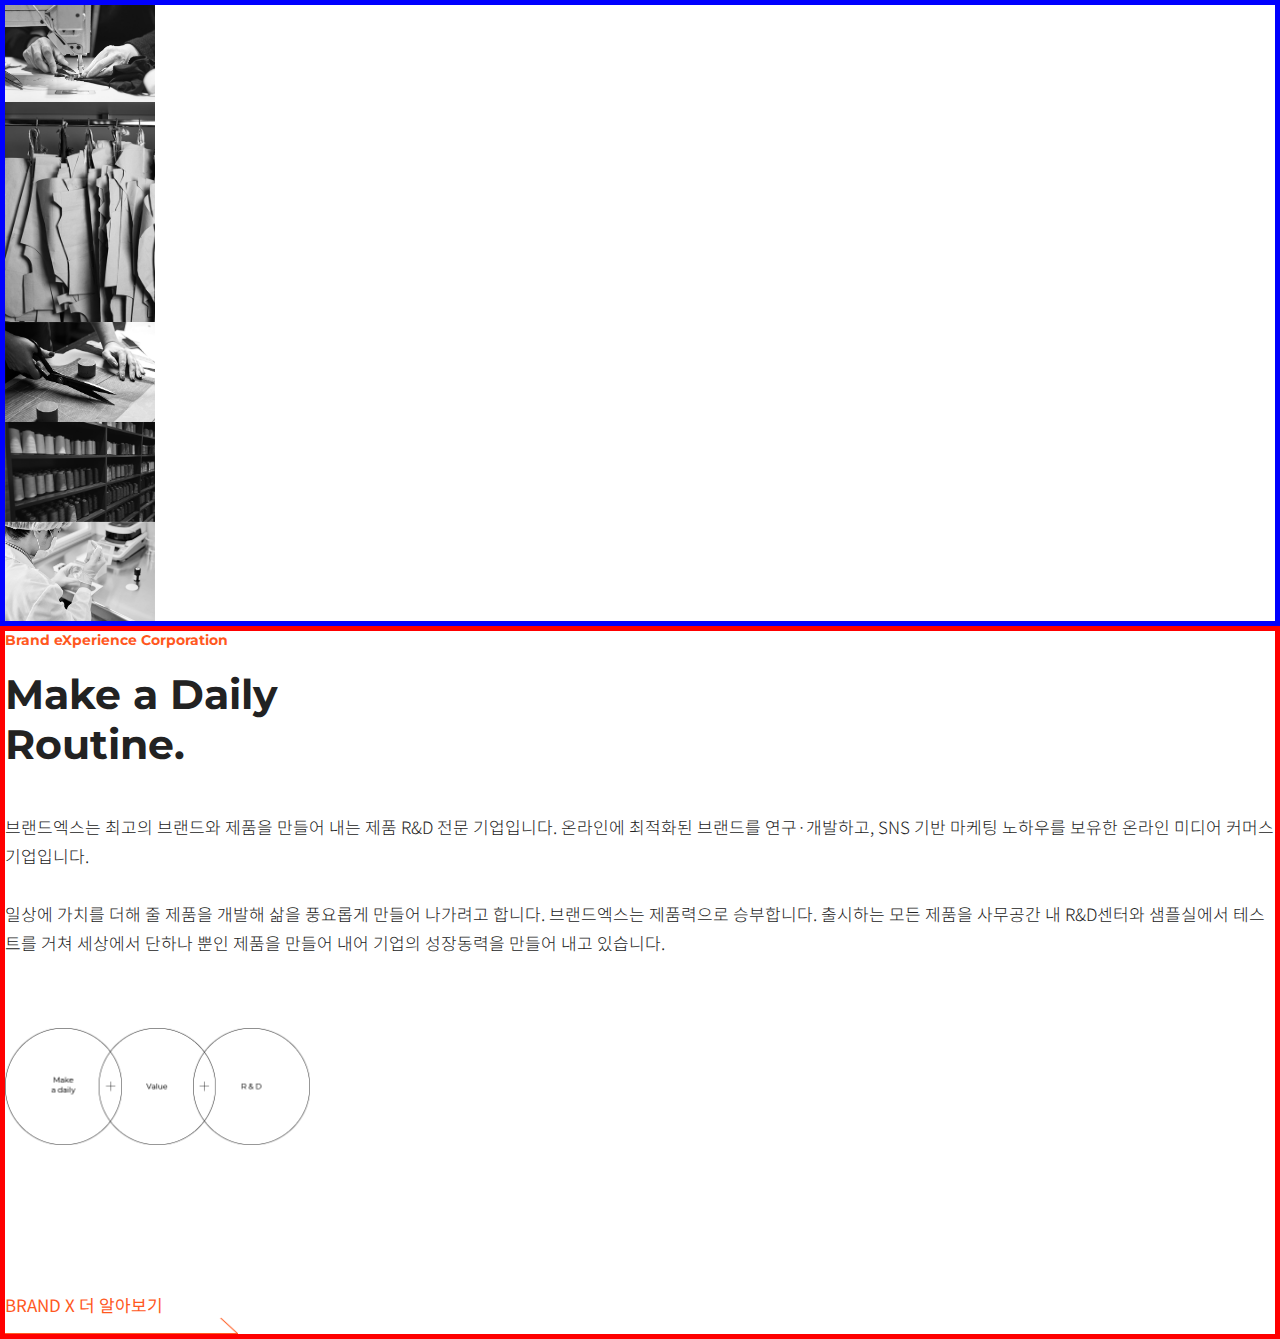
<file: project/BRAND X/BRAND X2.html>
<!DOCTYPE html>
<html lang="en">
<head>
    <meta charset="UTF-8">
    <meta name="viewport" content="width=device-width, initial-scale=1.0">
    <title>BRAND X</title>
    <link rel="stylesheet" href="style2.css">
    <link rel="stylesheet" href="respon2.css">
</head>
<body>
    <main>
        <section class="intro">
            <div class="image-container">
                <img src="images/intro/img_main01.jpg" class="img01">
                <img src="images/intro/img_main02.jpg" class="img02">
                <img src="images/intro/img_main03.jpg" class="img03">
                <img src="images/intro/img_main04.jpg" class="img04">
                <img src="images/intro/img_main05.jpg" class="img05">
            </div>
            <div class="sticky">
                <h4>Brand eXperience Corporation</h4>
                <h2>Make a Daily<br>Routine.</h2>
                <p>브랜드엑스는 최고의 브랜드와 제품을 만들어 내는 제품 R&D 전문
                    기업입니다. 온라인에 최적화된 브랜드를 연구·개발하고, SNS 기반
                    마케팅 노하우를 보유한 온라인 미디어 커머스 기업입니다.<br><br>
                    일상에 가치를 더해 줄 제품을 개발해 삶을 풍요롭게 만들어 나가려고
                    합니다. 브랜드엑스는 제품력으로 승부합니다. 출시하는 모든 제품을
                    사무공간 내 R&D센터와 샘플실에서 테스트를 거쳐 세상에서 단하나
                    뿐인 제품을 만들어 내어 기업의 성장동력을 만들어 내고 있습니다.
                </p>
                <div class="circle">
                    <div class="c1"></div>
                    <div class="c2"></div>
                    <div class="c3"></div>
                </div>
                <a href="#" class="explore">BRAND X 더 알아보기</a>
            </div>
        </section>
    </main>
    
    <script src="https://unpkg.com/swiper@8/swiper-bundle.min.js"></script>
    <script src="main.js"></script>
</body>
</html>
</file>
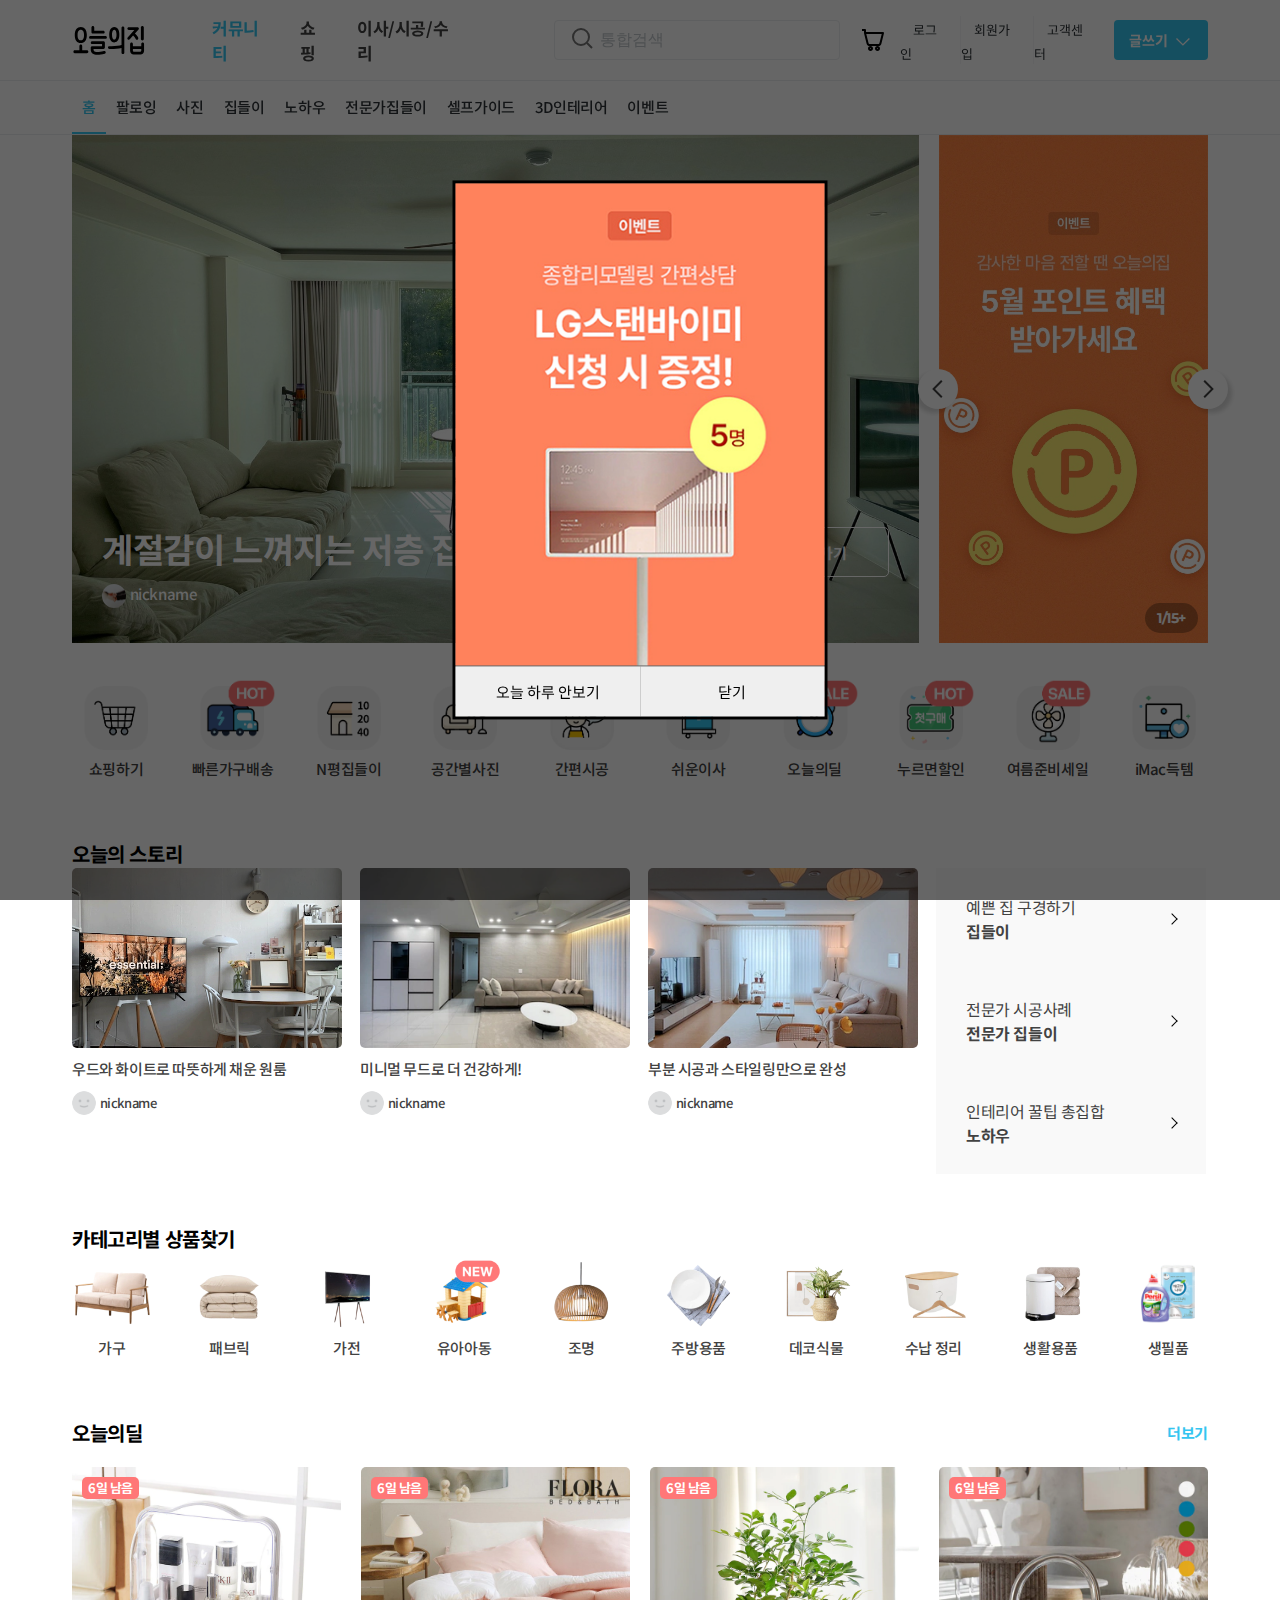
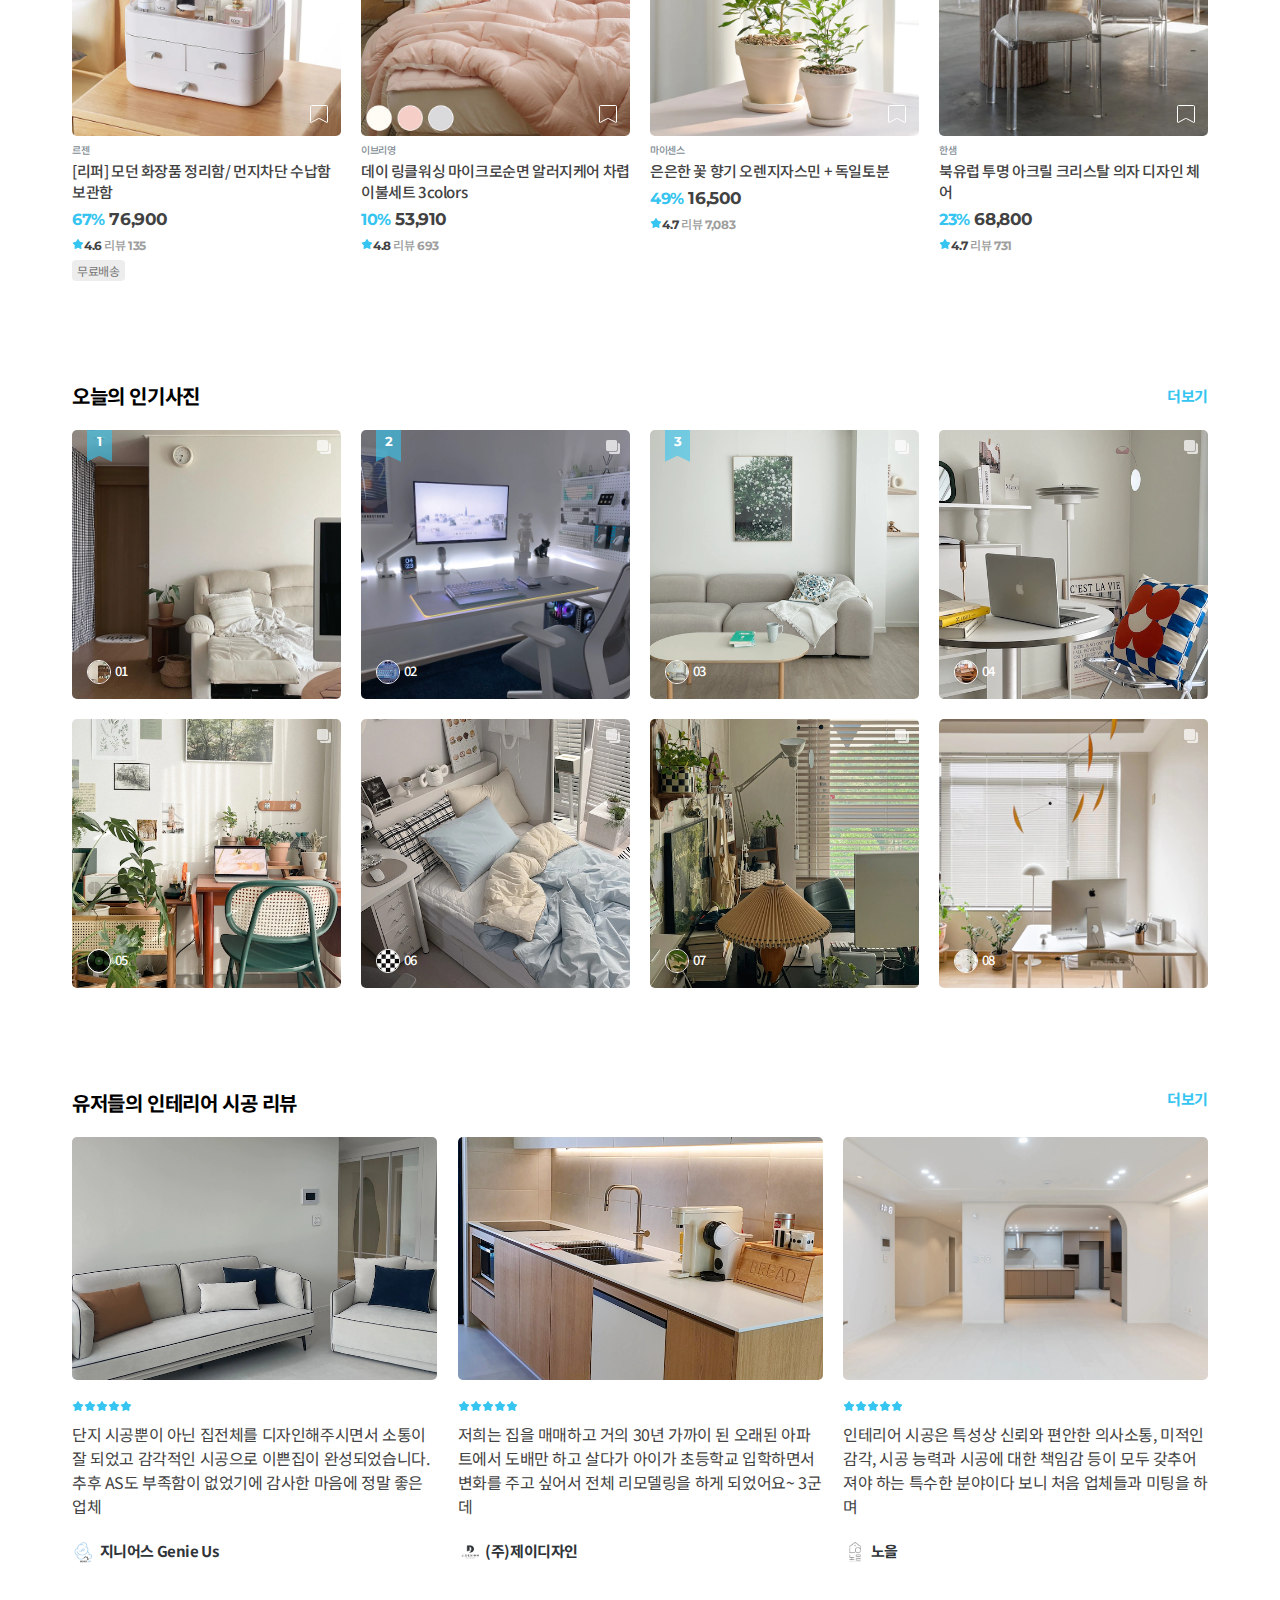
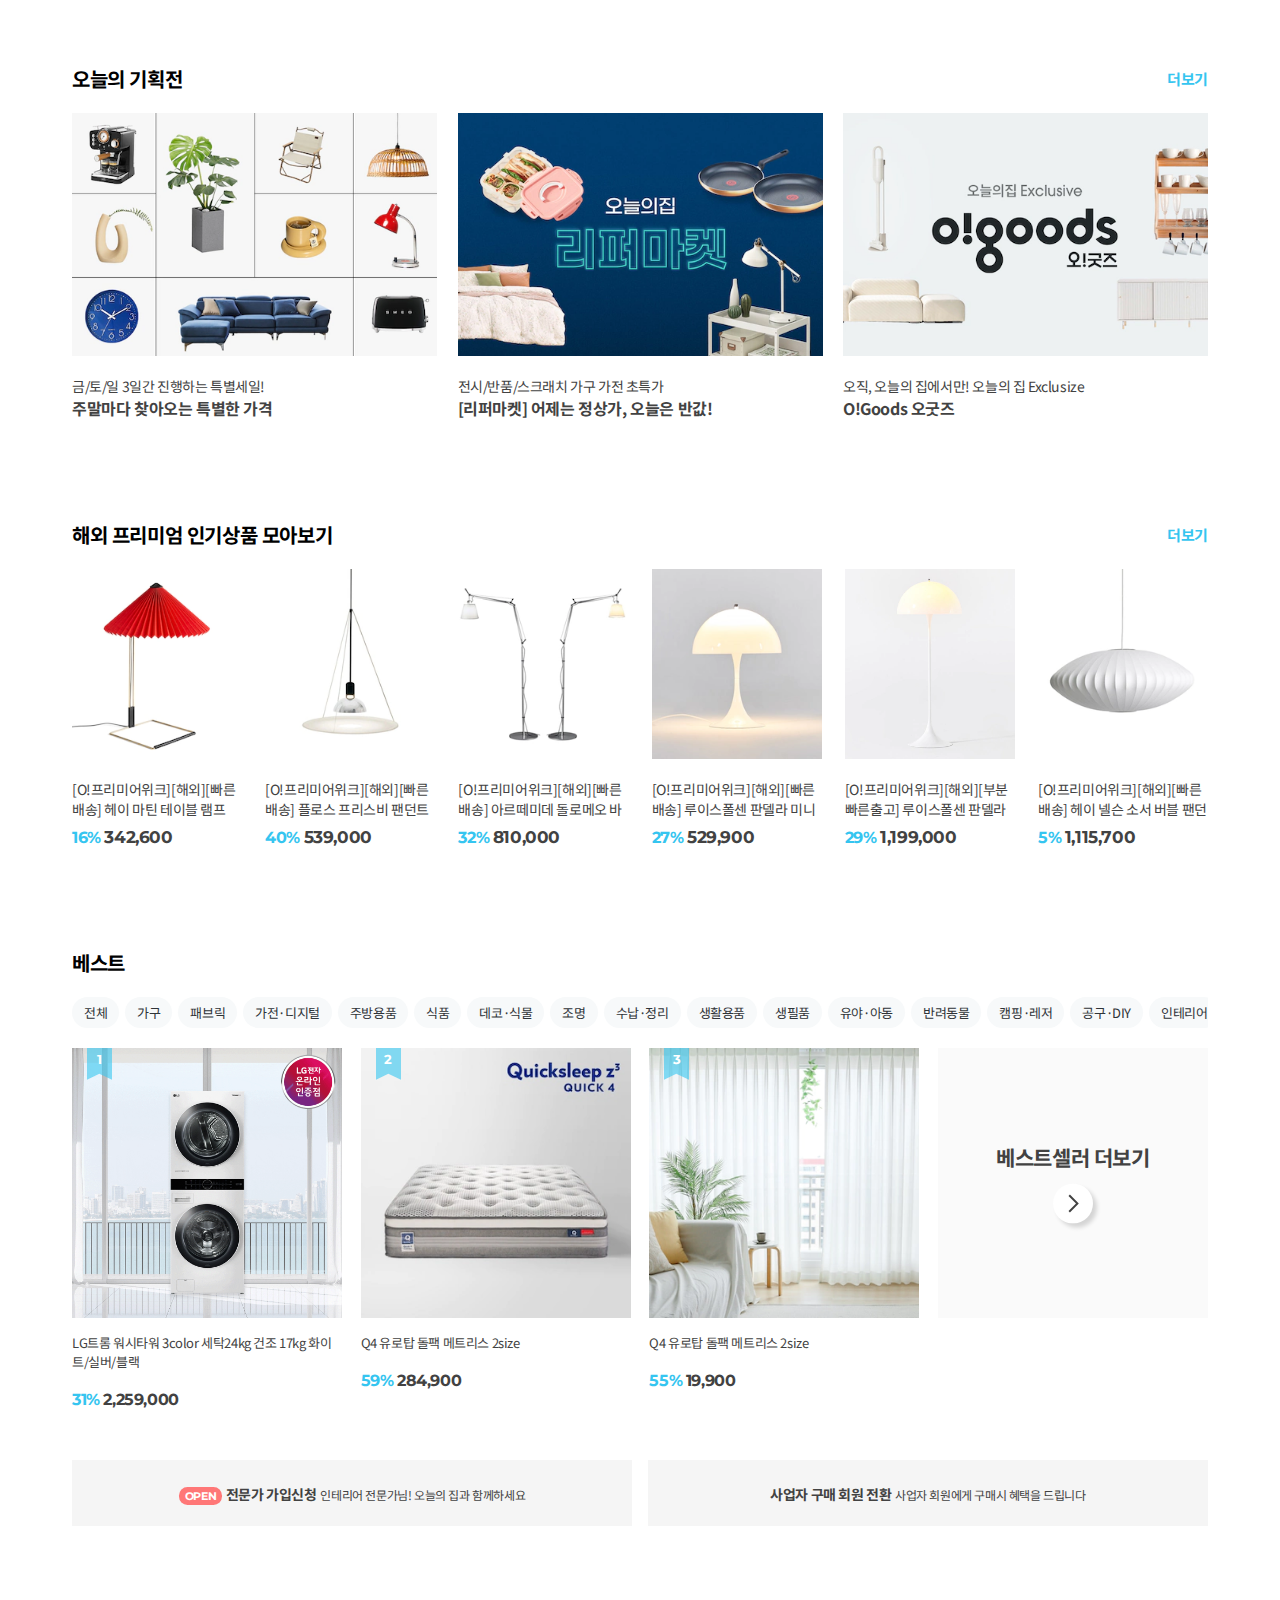
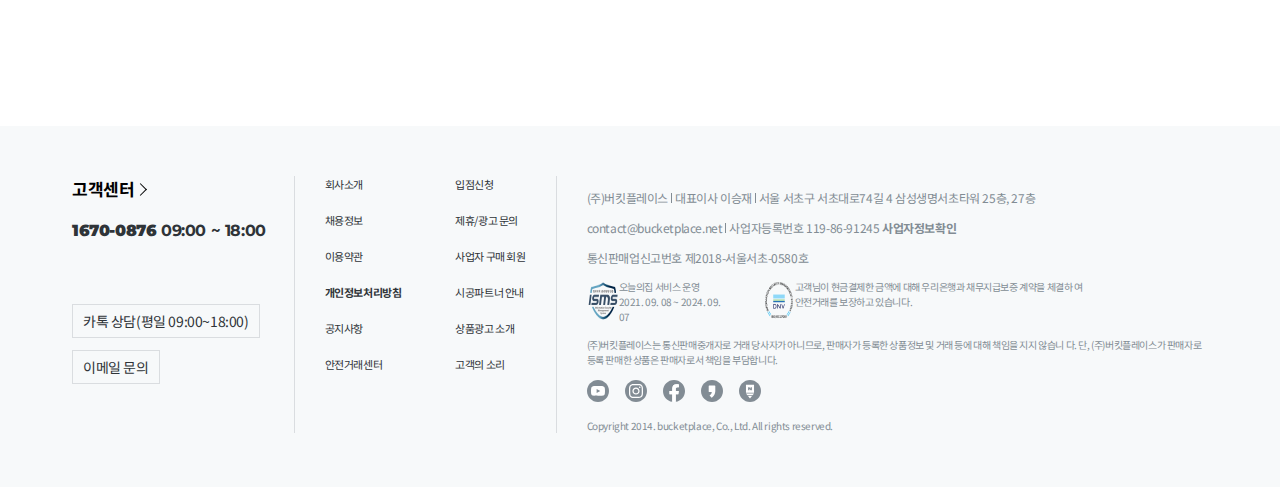
<file: project/todayhouse/오늘의집.html>
<!DOCTYPE html>
<html lang="en">
<head>
    <meta charset="UTF-8">
    <meta http-equiv="X-UA-Compatible" content="IE=edge">
    <meta name="viewport" content="width=device-width, initial-scale=1.0">
    <meta property="og:title" content="소셜 미디어 공유 제목">
    <meta property="og:description" content="소셜 미디어 공유 설명">
    <meta property="og:image" content="https://yt3.googleusercontent.com/ytc/AGIKgqN1KzQXgHfjES3T148nKv4kypNgveNRlb9tEJ5qeg=s900-c-k-c0x00ffffff-no-rj">
    <meta name="thumbnail" content="https://yt3.googleusercontent.com/ytc/AGIKgqN1KzQXgHfjES3T148nKv4kypNgveNRlb9tEJ5qeg=s900-c-k-c0x00ffffff-no-rj">
    <title>오늘의집</title>
    <link rel="stylesheet" href="default.css">
    <link rel="stylesheet" href="style.css">
    <link rel="stylesheet" href="modal.css">
    <link rel="shortcut icon" href="images/파비콘.png" type="image/x-icon">
</head>
<body>
    <div id="wrap">
        <div class="modalContainer">
            <div class="modal">
                <a href="#">
                    <img src="images/modal.jpg" alt="">
                </a>
                <div class="modalbtn">
                    <button class="skipToday">오늘 하루 안보기</button>
                    <button class="close">닫기</button>
                </div>
            </div>
        </div>
        <header>
            <div class="top">
                <div class="inner row">
                    <!-- h1>a , ul, div>input , div>a, ul , a -->
                    <h1>
                        <a href="#">오늘의집</a>
                    </h1>
                    <ul class="cateMenu row">
                        <li><a href="#" class="on">커뮤니티</a></li>
                        <li><a href="#">쇼핑</a></li>
                        <li><a href="#">이사/시공/수리</a></li>
                    </ul>
                    <div class="search row">
                        <a href="#">
                            <img src="images/header/search.svg" alt="검색아이콘">
                        </a>
                        <input type="text" placeholder="통합검색">
                    </div>
                    <div class="cart">
                        <a href="#">
                            <img src="images/header/cart.svg" alt="장바구니">
                        </a>
                    </div>
                    <ul class="subMenu row">
                        <li><a href="#">로그인</a></li>
                        <li><a href="#">회원가입</a></li>
                        <li><a href="#">고객센터</a></li>
                    </ul>
                    <button class="write">
                        글쓰기
                        <img src="images/ui/arrow/arrow_write2.svg" alt="">
                    </button>
                </div>
            </div>
            <nav>
                <div class="inner">
                    <ul class="row">
                        <li><a href="#" class="on">홈</a></li>
                        <li><a href="#">팔로잉</a></li>
                        <li><a href="#">사진</a></li>
                        <li><a href="#">집들이</a></li>
                        <li><a href="#">노하우</a></li>
                        <li><a href="#">전문가집들이</a></li>
                        <li><a href="#">셀프가이드</a></li>
                        <li><a href="#">3D인테리어</a></li>
                        <li><a href="#">이벤트</a></li>
                    </ul>
                </div>
            </nav>
        </header>
        <main>
            <section class="inner row sec1">
                <div class="mainVisual">
                    <div class="row">
                        <div>
                            <p>계절감이 느껴지는 저층 집에서</p>
                            <div class="user">
                                <span class="userImg"></span>
                                <span class="userName">nickname</span>
                            </div>
                        </div>
                        <a href="#" class="more">보러가기</a>
                    </div>
                </div>
                <div class="mainBanner">
                    <span class="en">1/15+</span>
                    <a href="#" class="prev"></a>
                    <a href="#" class="next"></a>
                    <img src="images/main/benefit.jpg" alt="">
                </div>
            </section>
            <section class="sec2"><!-- iconCate-->
                <ul class="iconCate inner row">
                    <a href="#">
                        <li>
                            <img src="images/icon_nav/1.webp" alt="">
                            <span>쇼핑하기</span>
                        </li>
                    </a>
                    <a href="#">
                        <li>
                            <img src="images/icon_nav/2.png" alt="">
                            <span>빠른가구배송</span>
                        </li>
                    </a>
                    <a href="#">
                        <li>
                            <img src="images/icon_nav/3.webp" alt="">
                            <span>N평집들이</span>
                        </li>
                    </a>
                    <a href="#">
                        <li>
                            <img src="images/icon_nav/4.webp" alt="">
                            <span>공간별사진</span>
                        </li>
                    </a>
                    <a href="#">
                        <li>
                            <img src="images/icon_nav/5.webp" alt="">
                            <span>간편시공</span>
                        </li>
                    </a>
                    <a href="#">
                        <li>
                            <img src="images/icon_nav/6.png" alt="">
                            <span>쉬운이사</span>
                        </li>
                    </a>
                    <a href="#">
                        <li>
                            <img src="images/icon_nav/7.png" alt="">
                            <span>오늘의딜</span>
                        </li>
                    </a>
                    <a href="#">
                        <li>
                            <img src="images/icon_nav/8.webp" alt="">
                            <span>누르면할인</span>
                        </li>
                    </a>
                    <a href="#">
                        <li>
                            <img src="images/icon_nav/9.png" alt="">
                            <span>여름준비세일</span>
                        </li>
                    </a>
                    <a href="#">
                        <li>
                            <img src="images/icon_nav/10.png" alt="">
                            <span>iMac득템</span>
                        </li>
                    </a>
                </ul>
            </section>
            <section class="story inner">
                <h1>오늘의 스토리</h1>
                <div class="row">
                    <ul class="bestStory row">
                        <a href="#">
                            <li>
                                <div class="story-th1"></div>
                                <p>우드와 화이트로 따뜻하게 채운 원룸</p>
                                <div class="user">
                                    <span class="userImg"></span>
                                    <span class="userName">nickname</span>
                                </div>
                            </li>
                        </a>
                        <a href="#">
                            <li>
                                <div class="story-th2"></div>
                                <p>미니멀 무드로 더 건강하게!</p>
                                <div class="user">
                                    <span class="userImg"></span>
                                    <span class="userName">nickname</span>
                                </div>
                            </li>
                        </a>
                        <a href="#">
                            <li>
                                <div class="story-th3"></div>
                                <p>부분 시공과 스타일링만으로 완성</p>
                                <div class="user">
                                    <span class="userImg"></span>
                                    <span class="userName">nickname</span>
                                </div>
                            </li>
                        </a>
                    </ul><!-- //스토리 썸네일-->
                    <ul class="storyMore">
                        <a href="#">
                            <li class="row">
                                <div>
                                    <p>예쁜 집 구경하기</p>
                                    <h4>집들이</h4>
                                </div>
                                <span class="arrow"></span>
                            </li>
                        </a>
                        <a href="#">
                            <li class="row">
                                <div>
                                    <p>전문가 시공사례</p>
                                    <h4>전문가 집들이</h4>
                                </div>
                                <span class="arrow"></span>
                            </li>
                        </a>
                        <a href="#">
                            <li class="row">
                                <div>
                                    <p>인테리어 꿀팁 총집합</p>
                                    <h4>노하우</h4>
                                </div>
                                <span class="arrow"></span>
                            </li>
                        </a>
                    </ul>
                </div>
            </section>
            <section class="productCate inner">
                <h1>카테고리별 상품찾기</h1>
                <ul class="categories row">
                    <a href="#">
                        <li>
                            <img src="images/cate/1.webp" alt="">
                            <p>가구</p>
                        </li>
                    </a>
                    <a href="#">
                        <li>
                            <img src="images/cate/2.webp" alt="">
                            <p>패브릭</p>
                        </li>
                    </a>
                    <a href="#">
                        <li>
                            <img src="images/cate/3.webp" alt="">
                            <p>가전</p>
                        </li>
                    </a>
                    <a href="#">
                        <li>
                            <img src="images/cate/4.webp" alt="">
                            <p>유아아동</p>
                        </li>
                    </a>
                    <a href="#">
                        <li>
                            <img src="images/cate/5.webp" alt="">
                            <p>조명</p>
                        </li>
                    </a>
                    <a href="#">
                        <li>
                            <img src="images/cate/6.webp" alt="">
                            <p>주방용품</p>
                        </li>
                    </a>
                    <a href="#">
                        <li>
                            <img src="images/cate/7.webp" alt="">
                            <p>데코식물</p>
                        </li>
                    </a>
                    <a href="#">
                        <li>
                            <img src="images/cate/9.webp" alt="">
                            <p>수납 정리</p>
                        </li>
                    </a>
                    <a href="#">
                        <li>
                            <img src="images/cate/11.webp" alt="">
                            <p>생활용품</p>
                        </li>
                    </a>
                    <a href="#">
                        <li>
                            <img src="images/cate/12.webp" alt="">
                            <p>생필품</p>
                        </li>
                    </a>
                </ul>
            </section>
            <section class="deal inner">
                <div class="row">
                    <h1>오늘의딜</h1>
                    <h2>더보기</h2>
                </div>
                <ul class="row">
                    <a href="#">
                        <li>
                            <div class="deal-th1">
                                <span class="badge">6일 남음</span>
                                <img src="images/ui/bookmark_off.svg" alt="">
                            </div>
                            <p class="brand">르젠</p>
                            <p class="productName">[리퍼] 모던 화장품 정리함/ 먼지차단 수납함 보관함</p>
                            <p class="priceInfo en">
                                <span class="rate">67%</span>
                                <span class="price">76,900</span>
                            </p>
                            <p class="review">
                                <span class="score en">4.6</span>
                                <span class="review">리뷰 <span class="en">135</span> </span>
                            </p>
                            <span class="freeShipping">
                                무료배송
                            </span>
                        </li>
                    </a>
                    <a href="#">
                        <li>
                            <div class="deal-th2">
                                <span class="badge">6일 남음</span>
                                <img src="images/ui/bookmark_off.svg" alt="">
                            </div>
                            <p class="brand">이브리영</p>
                            <p class="productName">데이 링클워싱 마이크로순면 알러지케어 차렵이불세트 3colors</p>
                            <p class="priceInfo en">
                                <span class="rate">10%</span>
                                <span class="price">53,910</span>
                            </p>
                            <p class="review">
                                <span class="score en">4.8</span>
                                <span class="review">리뷰 <span class="en">693</span> </span>
                            </p>
                        </li>
                    </a>
                    <a href="#">
                        <li>
                            <div class="deal-th3">
                                <span class="badge">6일 남음</span>
                                <img src="images/ui/bookmark_off.svg" alt="">
                            </div>
                            <p class="brand">마이센스</p>
                            <p class="productName">은은한 꽃 향기 오렌지자스민 + 독일토분</p>
                            <p class="priceInfo en">
                                <span class="rate">49%</span>
                                <span class="price">16,500</span>
                            </p>
                            <p class="review">
                                <span class="score en">4.7</span>
                                <span class="review">리뷰 <span class="en">7,083</span> </span>
                            </p>
                        </li>
                    </a>
                    <a href="#">
                        <li>
                            <div class="deal-th4">
                                <span class="badge">6일 남음</span>
                                <img src="images/ui/bookmark_off.svg" alt="">
                            </div>
                            <p class="brand">한샘</p>
                            <p class="productName">북유럽 투명 아크릴 크리스탈 의자 디자인 체어</p>
                            <p class="priceInfo en">
                                <span class="rate">23%</span>
                                <span class="price">68,800</span>
                            </p>
                            <p class="review">
                                <span class="score en">4.7</span>
                                <span class="review">리뷰 <span class="en">731</span> </span>
                            </p>
                        </li>
                    </a>
                </ul>
            </section>
            <section class="bestUser inner">
                <div class="row">
                    <h1>오늘의 인기사진</h1>
                    <h2>더보기</h2>
                </div>
                <ul class="row">
                    <a href="#">
                        <li>
                            <div class="rank en">1</div>
                            <img src="images/ui/layer.svg" alt="">
                            <div class="user">
                                <span class="userImg">
                                    <img src="images/bestimg/user/1.webp" alt="">
                                </span>
                                <span class="userName">01</span>
                            </div>
                        </li>
                    </a>
                    <a href="#">
                        <li>
                            <div class="rank en">2</div>
                            <img src="images/ui/layer.svg" alt="">
                            <div class="user">
                                <span class="userImg">
                                    <img src="images/bestimg/user/2.webp" alt="">
                                </span>
                                <span class="userName">02</span>
                            </div>
                        </li>
                    </a>
                    <a href="#">
                        <li>
                            <div class="rank en">3</div>
                            <img src="images/ui/layer.svg" alt="">
                            <div class="user">
                                <span class="userImg">
                                    <img src="images/bestimg/user/3.webp" alt="">
                                </span>
                                <span class="userName">03</span>
                            </div>
                        </li>
                    </a>
                    <a href="#">
                        <li>
                            <img src="images/ui/layer.svg" alt="">
                            <div class="user">
                                <span class="userImg">
                                    <img src="images/bestimg/user/4.webp" alt="">
                                </span>
                                <span class="userName">04</span>
                            </div>
                        </li>
                    </a>
                    <a href="#">
                        <li>
                            <img src="images/ui/layer.svg" alt="">
                            <div class="user">
                                <span class="userImg">
                                    <img src="images/bestimg/user/5.webp" alt="">
                                </span>
                                <span class="userName">05</span>
                            </div>
                        </li>
                    </a>
                    <a href="#">
                        <li>
                            <img src="images/ui/layer.svg" alt="">
                            <div class="user">
                                <span class="userImg">
                                    <img src="images/bestimg/user/6.webp" alt="">
                                </span>
                                <span class="userName">06</span>
                            </div>
                        </li>
                    </a>
                    <a href="#">
                        <li>
                            <img src="images/ui/layer.svg" alt="">
                            <div class="user">
                                <span class="userImg">
                                    <img src="images/bestimg/user/7.webp" alt="">
                                </span>
                                <span class="userName">07</span>
                            </div>
                        </li>
                    </a>
                    <a href="#">
                        <li>
                            <img src="images/ui/layer.svg" alt="">
                            <div class="user">
                                <span class="userImg">
                                    <img src="images/bestimg/user/8.webp" alt="">
                                </span>
                                <span class="userName">08</span>
                            </div>
                        </li>
                    </a>
                </ul>
            </section>
            <section class="remodeling inner">
                <div class="row">
                    <h1>유저들의 인테리어 시공 리뷰</h1>
                    <h2>더보기</h2>
                </div>
                <ul class="row">
                    <a href="#">
                        <li>
                            <div class="remodeling-th1"></div>
                            <div class="starScore">
                                <img src="images/ui/star.svg" alt="">
                                <img src="images/ui/star.svg" alt="">
                                <img src="images/ui/star.svg" alt="">
                                <img src="images/ui/star.svg" alt="">
                                <img src="images/ui/star.svg" alt="">
                            </div>
                            <p>단지 시공뿐이 아닌 집전체를 디자인해주시면서 소통이 잘 되었고 감각적인 시공으로 이쁜집이 완성되었습니다. 추후 AS도 부족함이 없었기에 감사한 마음에 정말 좋은 업체</p>
                            <div class="user">
                                <span class="userImg profileImg1"></span>
                                <span class="userName">지니어스 Genie Us</span>
                            </div>
                        </li>
                    </a>
                    <a href="#">
                        <li>
                            <div class="remodeling-th2"></div>
                            <div class="starScore">
                                <img src="images/ui/star.svg" alt="">
                                <img src="images/ui/star.svg" alt="">
                                <img src="images/ui/star.svg" alt="">
                                <img src="images/ui/star.svg" alt="">
                                <img src="images/ui/star.svg" alt="">
                            </div>
                            <p>저희는 집을 매매하고 거의 30년 가까이 된 오래된 아파트에서 도배만 하고 살다가 아이가 초등학교 입학하면서 변화를 주고 싶어서 전체 리모델링을 하게 되었어요~ 3군데</p>
                            <div class="user">
                                <span class="userImg"></span>
                                <span class="userName">(주)제이디자인</span>
                            </div>
                        </li>
                    </a>
                    <a href="#">
                        <li>
                            <div class="remodeling-th3"></div>
                            <div class="starScore">
                                <img src="images/ui/star.svg" alt="">
                                <img src="images/ui/star.svg" alt="">
                                <img src="images/ui/star.svg" alt="">
                                <img src="images/ui/star.svg" alt="">
                                <img src="images/ui/star.svg" alt="">
                            </div>
                            <p>인테리어 시공은 특성상 신뢰와 편안한 의사소통, 미적인 감각, 시공 능력과 시공에 대한 책임감 등이 모두 갖추어져야 하는 특수한 분야이다 보니 처음 업체들과 미팅을 하며</p>
                            <div class="user">
                                <span class="userImg"></span>
                                <span class="userName">노을</span>
                            </div>
                        </li>
                    </a>
                </ul>
            </section>
            <section class="sale inner">
                <div class="row">
                    <h1>오늘의 기획전</h1>
                    <h2>더보기</h2>
                </div>
                <ul class="row">
                    <a href="#">
                        <li>
                            <div class="sale-th1"></div>
                            <p>금/토/일 3일간 진행하는 특별세일!</p>
                            <h4>주말마다 찾아오는 특별한 가격</h4>
                        </li>
                    </a>
                    <a href="#">
                        <li>
                            <div class="sale-th2"></div>
                            <p>전시/반품/스크래치 가구 가전 초특가</p>
                            <h4>[리퍼마켓] 어제는 정상가, 오늘은 반값!</h4>
                        </li>
                    </a>
                    <a href="#">
                        <li>
                            <div class="sale-th3"></div>
                            <p>오직, 오늘의 집에서만! 오늘의 집 Exclusize</p>
                            <h4>O!Goods 오굿즈</h4>
                        </li>
                    </a>
                </ul>
            </section>
            <section class="premium inner">
                <div class="row">
                    <h1>해외 프리미엄 인기상품 모아보기</h1>
                    <h2>더보기</h2>
                </div>
                <ul class="row">
                    <a href="#">
                        <li>
                            <div class="premium-th1"></div>
                            <p>[O!프리미어위크][해외][빠른배송] 헤이 마틴 테이블 램프</p>
                            <span class="rate">16%</span>
                            <span class="price">342,600</span>
                        </li>
                    </a>
                    <a href="#">
                        <li>
                            <div class="premium-th2"></div>
                            <p>[O!프리미어위크][해외][빠른배송] 플로스 프리스비 팬던트 램</p>
                            <span class="rate">40%</span>
                            <span class="price">539,000</span>
                        </li>
                    </a>
                    <a href="#">
                        <li>
                            <div class="premium-th3"></div>
                            <p>[O!프리미어위크][해외][빠른배송] 아르떼미데 돌로메오 바스큘</p>
                            <span class="rate">32%</span>
                            <span class="price">810,000</span>
                        </li>
                    </a>
                    <a href="#">
                        <li>
                            <div class="premium-th4"></div>
                            <p>[O!프리미어위크][해외][빠른배송] 루이스폴센 판델라 미니 (관부가세)</p>
                            <span class="rate">27%</span>
                            <span class="price">529,900</span>
                        </li>
                    </a>
                    <a href="#">
                        <li>
                            <div class="premium-th5"></div>
                            <p>[O!프리미어위크][해외][부분 빠른출고] 루이스폴센 판델라 플</p>
                            <span class="rate">29%</span>
                            <span class="price">1,199,000</span>
                        </li>
                    </a>
                    <a href="#">
                        <li>
                            <div class="premium-th6"></div>
                            <p>[O!프리미어위크][해외][빠른배송] 헤이 넬슨 소서 버블 팬던트</p>
                            <span class="rate">5%</span>
                            <span class="price">1,115,700</span>
                        </li>
                    </a>
                </ul>
            </section>
            <section class="best inner">
                <h1>베스트</h1>
                <ul class="chips row">
                    <li>
                        <a href="#" class="on">전체</a>
                    </li>
                    <li>
                        <a href="#">가구</a>
                    </li>
                    <li>
                        <a href="#">패브릭</a>
                    </li>
                    <li>
                        <a href="#">가전·디지털</a>
                    </li>
                    <li>
                        <a href="#">주방용품</a>
                    </li>
                    <li>
                        <a href="#">식품</a>
                    </li>
                    <li>
                        <a href="#">데코·식물</a>
                    </li>
                    <li>
                        <a href="#">조명</a>
                    </li>
                    <li>
                        <a href="#">수납·정리</a>
                    </li>
                    <li>
                        <a href="#">생활용품</a>
                    </li>
                    <li>
                        <a href="#">생필품</a>
                    </li>
                    <li>
                        <a href="#">유야·아동</a>
                    </li>
                    <li>
                        <a href="#">반려동물</a>
                    </li>
                    <li>
                        <a href="#">캠핑·레저</a>
                    </li>
                    <li>
                        <a href="#">공구·DIY</a>
                    </li>
                    <li>
                        <a href="#">인테리어</a>
                    </li>
                </ul>
                <ul class="bestitems row">
                    <a href="#">
                        <li>
                            <div class="best-th1">
                                <div class="rank en">1</div>
                            </div>
                            <p>LG트롬 워시타워 3color 세탁24kg 건조 17kg 화이트/실버/블랙</p>
                            <span class="rate">31%</span>
                            <span class="price">2,259,000</span>
                        </li>
                    </a>
                    <a href="#">
                        <li>
                            <div class="best-th2">
                                <div class="rank en">2</div>
                            </div>
                            <p>Q4 유로탑 돌팩 메트리스 2size</p>
                            <span class="rate">59%</span>
                            <span class="price">284,900</span>
                        </li>
                    </a>
                    <a href="#">
                        <li>
                            <div class="best-th3">
                                <div class="rank en">3</div>
                            </div>
                            <p>Q4 유로탑 돌팩 메트리스 2size</p>
                            <span class="rate">55%</span>
                            <span class="price">19,900</span>
                        </li>
                    </a>
                    <a href="#">
                        <li class="">
                            <div class="best-th-more">
                                <div>
                                    <p>베스트셀러 더보기</p>
                                    <div class="next"></div>
                                </div>
                            </div>
                            
                        </li>
                    </a>
                </ul>
            </section>
            <section class="halfBanner inner">
                <div class="row">
                    <a href="#" class="workers">
                        <span class="en">open</span>
                        <span class="bn-title">전문가 가입신청</span>
                        <span class="bn-notice">인테리어 전문가님! 오늘의 집과 함께하세요</span>
                    </a>
                    <a href="#" class="business">
                        <span class="bn-title">사업자 구매 회원 전환</span>
                        <span class="bn-notice">사업자 회원에게 구매시 혜택을 드립니다</span>
                    </a>
                </div>
            </section>
        </main>
        <!------------------------------------------------->
        <footer>
            <div class="inner row">
                <div class="cs">
                    <h1>고객센터</h1>
                    <div class="en">
                        <strong>1670-0876</strong>
                        <span>09:00 ~ 18:00</span>
                    </div>
                    <a href="#" class="csBtn">카톡 상담(평일 09:00~18:00)</a>
                    <a href="#" class="csBtn csMail">이메일 문의</a>
                </div>
                <div class="anchor row">
                    <ul>
                        <li><a href="#">회사소개</a></li>
                        <li><a href="#">채용정보</a></li>
                        <li><a href="#">이용약관</a></li>
                        <li><a href="#"><b>개인정보처리방침</b></a></li>
                        <li><a href="#">공지사항</a></li>
                        <li><a href="#">안전거래센터</a></li>
                    </ul>
                    <ul>
                        <li><a href="#">입점신청</a></li>
                        <li><a href="#">제휴/광고 문의</a></li>
                        <li><a href="#">사업자 구매 회원</a></li>
                        <li><a href="#">시공파트너 안내</a></li>
                        <li><a href="#">상품광고 소개</a></li>
                        <li><a href="#">고객의 소리</a></li>
                    </ul>
                </div>
                <div class="infomation">
                    <div class="corpIntro">
                        <ul class="row">
                            <li>(주)버킷플레이스</li>
                            <li>대표이사 이승재</li>
                            <li>서울 서초구 서초대로74길 4 삼성생명서초타워 25층, 27층</li>
                        </ul>
                        <ul class="row">
                            <li>contact@bucketplace.net</li>
                            <li>사업자등록번호 119-86-91245 <a href="#"><strong>사업자정보확인</strong></a></li>
                        </ul>
                        <ul>
                            <li>통신판매업신고번호 제2018-서울서초-0580호</li>
                        </ul>
                    </div>
                    <ul class="certificate row">
                        <li class="row">
                            <img src="images/ui/footer/mark_isms.png" alt="">
                            <p>오늘의집 서비스 운영<br>
                                2021. 09. 08 ~ 2024. 09. 07</p>
                        </li>
                        <li class="row">
                            <img src="images/ui/footer/mark_iso.png" alt="">
                            <p>고객님이 현금결제한 금액에 대해 우리은행과 채무지급보증 계약을 체결하
                                여 안전거래를 보장하고 있습니다.</p>
                        </li>
                    </ul>
                    <p>(주)버킷플레이스는 통신판매중개자로 거래 당사자가 아니므로, 판매자가 등록한 상품정보 및 거래 등에 대해 책임을 지지 않습니
                        다. 단, (주)버킷플레이스가 판매자로 등록 판매한 상품은 판매자로서 책임을 부담합니다.</p>
                    <ul class="sns row">
                        <a href="#">
                            <li><img src="images/ui/footer/icon/1.svg" alt=""></li>
                        </a>
                        <a href="#">
                            <li><img src="images/ui/footer/icon/2.svg" alt=""></li>
                        </a>
                        <a href="#">
                            <li><img src="images/ui/footer/icon/3.svg" alt=""></li>
                        </a>
                        <a href="#">
                            <li><img src="images/ui/footer/icon/4.svg" alt=""></li>
                        </a>
                        <a href="#">
                            <li><img src="images/ui/footer/icon/5.svg" alt=""></li>
                        </a>
                    </ul>
                    <p class="copyright">Copyright 2014. bucketplace, Co., Ltd. All rights reserved.</p>
                </div>
            </div>
        </footer>
    </div>
    <script src="main.js"></script>
</body>
</html>
</file>
<file: project/BRAND X/style2.css>
@import url('https://fonts.googleapis.com/css2?family=Montserrat:wght@100;200;300;400;500;600;700;800;900&family=Noto+Sans+KR:wght@100;300;400;500;700;900&display=swap');
* {
    padding: 0;
    margin: 0;
    text-decoration: none;
    list-style: none;
    box-sizing: border-box;
}
body {
    font-family: 'Noto Sans KR', sans-serif;
    color: #222;
}
:root {
    --point: #ff581e;
}
h4 {
    color: var(--point);
}
.en,
nav, 
.contact,
h1, h2, h4 {
    font-family: 'Montserrat', sans-serif;
}
/* //////////////////// 인트로 */
section.intro {
    display: flex;
    flex-wrap: wrap;
}
.image-container {
    width: 50%;
    position: static;
    border: 5px solid blue;
}
.sticky {
    width: 50%;
    position: sticky;
    align-self: flex-start;
    border: 5px solid red;
}
.sticky h4 {
    font-size: 14px;
    margin-bottom: 20px;
}
.sticky h2 {
    font-size: 41px;
    margin-bottom: 44px;
}
.sticky p {
    font-size: 17px;
    line-height: 170%;
    font-weight: 300;
    margin-bottom: 70px;
}
.image-container img {
    display: block;
}
.img01 {
    width: 150px;
    left: 0;
    top: 0;
}
.img02 {
    width: 150px;
    top: 446px;
    right: 14.74%;
}
.img03 {
    width: 150px;
    top: 1022px;
    left: 0;
}
.img04 {
    width: 150px;
    top: 1281px;
    left: 28.18%;
}
.img05 {
    width: 150px;
    top: 1673px;
    left: 0;
}

.circle {
    width: 23.802vw;
    height: 182px;
    position: relative;
    margin-bottom: 82px;
}
.circle div {
    width: 38.3%;
    aspect-ratio: 1/1;
    position: absolute;
}
.c1 {
    background: url('images/intro/o1.png') no-repeat center / cover;
    left: 0;
}
.c2 {
    background: url('images/intro/o2.png') no-repeat center / cover;
    left: 50%;
    transform: translateX(-50%);
}
.c3 {
    background: url('images/intro/o3.png') no-repeat center / cover;
    right: 0;
}
a.explore {
    width: 233px;
    height: 42px;
    display: block;
    color: var(--point);
    font-size: 17px;
    background: url('images/intro/Link.svg') no-repeat left bottom;
}
</file>
<file: project/BRAND X/respon2.css>
@media screen and (max-width: 1400px) {

    section.intro {
        width: 100%;
        position: static;
    }
    .sticky {
        width: 100%;
        position: static;
        margin: 0;
    }
    .image-container {
        width: 100%;
        position: static;
    }
    .image-container img {
        position: static;
    }
}
</file>
<file: project/todayhouse/default.css>
/* 웹폰트 로딩 & 적용*/
@import url('https://fonts.googleapis.com/css2?family=Montserrat:wght@100;200;300;400;500;600;700;800;900&family=Noto+Sans+KR:wght@300;400;500;700&display=swap');
body {
    font-family: 'Noto Sans KR', sans-serif;
    color: #424242;
    letter-spacing: -0.4px;
}
.en, .rate, .price {
    font-family: 'Montserrat', sans-serif;
    font-weight: 700;
}
/* 초기화 reset */
* {
    padding: 0;
    margin: 0;
    text-decoration: none;
    list-style: none;
    box-sizing: border-box;
}
a {
    color: #424242;
}

/* 자주쓰는 색상 */
:root {
    --main: #35C5F0;
    --point: #FF7777;
}
/* 자주 쓰는 클래스, 태그 */
.inner {
    width: 1136px;
    margin: 0 auto;
    /* border: 1px solid pink; */
}
.row {
    display: flex;
}
h1 {
    font-size: 20px;
    color: #000;
}
h2 {
    font-size: 15px;
    color: var(--main);
}
span.badge {
    width: 57px;
    height: 22px;
    display: block;
    font-size: 13px;
    font-weight: 700;
    background: var(--point);
    color: #fff;
    text-align: center;
    line-height: 22px;
    border-radius: 5px;
}
.on, 
.rate,
h2 {
    color: var(--main);
}
</file>
<file: project/todayhouse/style.css>
@import url(default.css);

/* 헤더 */
header {
    width: 100%;
    background: #fff;
    position: fixed;
    left: 0;
    top: 0;
    z-index: 9999;
}
header .top,
nav {
    border-bottom: 1px solid #EAEDEF;
}
.top .row {
    height: 80px;
    align-items: center;
    justify-content: space-between;
}
header h1 a {
    width: 73px;
    height: 29px;
    display: block;
    background: url('images/header/logo.svg') no-repeat center / contain;
    text-indent: -9999px;
    margin-right: 39px;
}
header h1 {
    margin-bottom: 0;
}

/* 커뮤니티 쇼핑 이사 메뉴 */
.cateMenu {
    margin: 0 78px 0 15px;
}
.cateMenu li {
    padding: 0 13px;
    font-weight: 700;
    font-size: 17px;
}

/* search 인풋 */
.top div.search {
    width: 286px;
    height: 40px;
    border: 1px solid #EAEDEF;
    padding: 8px 20px 8px 15px;
    border-radius: 4px;
}
input[type="text"] {
    width: 221px;
    height: 23px;
    margin-left: 6px;
    border: none;
}
input[type="text"]:focus {
    outline: none;
}
input[type="text"]::placeholder {
    font-family: inherit;
    color: #C2C8CC;
    font-size: 16px;
}
.cart {
    width: 24px;
    height: 24px;
    margin-left: 21px;
    margin-right: 15px;
}
ul.subMenu a {
    font-size: 13px;
    color: #2F3438;
    padding: 0 13px;
}
ul.subMenu li:not(:last-child) {
    border-right: 1px solid #F5F6F8;
}
button.write {
    width: 95px;
    height: 40px;
    font-size: 14px;
    font-weight: 700;
    color:#fff;
    background: var(--main);
    border: none;
    font-family: inherit;
    border-radius: 4px;
    margin-left: 7px;
    cursor: pointer;
}
button img {
    margin: 0 0 -4px 4px;
}
nav a {
    font-size: 15px;
    font-weight: 500;
    display: block;
    padding: 15px 10px;
    color: #2F3438;
}
nav a.on {
    border-bottom: 2px solid var(--main);
}


/* 메인 */
main {
    margin-top: 135px;
}
section.sec1 {
    justify-content: space-between;
    position: relative;
}


/* 메인 비쥬얼*/
.mainVisual .row {
    width: 847px;
    height: 508px;
    background: url('images/main/mainv.jpg') no-repeat center / 100%;
    transition: background-size 1s ease;
    position: relative;
}
/* mainVisual에 마우스를 올리면 row의 
background-size가 '스윽' 커진다. */

.mainVisual:hover .row {
    background-size: 120%;
}
.mainVisual:hover a.more {
    background: var(--main);
    border: none;
}
.mainVisual p {
    font-size: 34px;
    font-weight: 700;
    color: #fff;
    margin-bottom: 8.5px;
}
span.userImg {
    width: 24px;
    height: 24px;
    border-radius: 50%;
    display: inline-block;
    background: url('images/main/user.jpg') no-repeat center / cover;
    vertical-align: middle;
}
span.userName {
    font-size: 15px;
    color: #fff;
    font-weight: 500;
}
a.more {
    width: 140px;
    height: 50px;
    display: block;
    border-radius: 5px;
    border: 1px solid #fff;
    text-align: center;
    line-height: 50px;
    font-size: 15px;
    font-weight: 700;
    color:#fff;
    position: absolute;
    right: 30px;
    bottom: 66px;
    transition: all 1s;
}
.mainVisual .row > div {
    position: absolute;
    left: 30px;
    bottom: 35px;
}

/* 메인 배너 */
.mainBanner {
    width: 269px;
    height: 508px;
    overflow: hidden;
}
.mainBanner img {
    width: 100%;
    transition: transform 1s;
}
.mainBanner:hover img {
    transform: scale(1.2);
}
.mainBanner span {
    position: absolute;
    z-index: 99;
    right: 10px;
    bottom: 10px;
    display: block;
    padding: 6px 12px;
    font-size: 14px;
    font-weight: 700;
    color:#fff;
    background: rgba(0,0,0, .3);
    border-radius: 15px;
}
.prev, .next {
    width: 40px;
    height: 40px;
    display: block;
    background: #fff url('images/ui/arrow/next.svg') no-repeat center / contain;
    position: absolute;
    z-index: 99;
    border-radius: 50%;
    box-shadow: 4px 4px 4px 0 rgba(0,0,0, .15);
}
.prev {
    top: 50%;
    right: 250px;
    transform: scaleX(-1) translateY(-50%);
}
.next {
    top: 50%;
    right: -20px;
    transform: translateY(-50%);
}

/* 아이콘 네비게이션 (카테고리) */
ul.iconCate {
    justify-content: space-between;
    text-align: center;
    font-size: 15px;
    font-weight: 500;
    margin: 30px auto 60px;
}
ul.iconCate li {
    width: 88px;
}
ul.iconCate li img {
    width: 100%;
    margin-bottom: 4px;
}


/* 오늘의 스토리 */
ul.bestStory li {
    width: 270px;
    margin-right: 18px;
}
ul.bestStory div[class*=th] {
    width: 270px;
    height: 180px;
    border-radius: 5px;
}
.story-th1 {
    background: url('images/story/th1.webp') no-repeat center / cover;
}
.story-th2 {
    background: url('images/story/th2.webp') no-repeat center / cover;
}
.story-th3 {
    background: url('images/story/th3.webp') no-repeat center / cover;
}
section.story .userImg {
    background: url('images/story/no_img.png') no-repeat center / cover ;
}
section.story .userName {
    font-size: 13px;
    color: #424242;
}
ul.bestStory p {
    font-size: 15px;
    margin: 10px 0;
    font-weight: 500;
}
span.arrow {
    width: 8px;
    height: 8px;
    display: block;
    /* background: #aaa; */
    border-top: 1px solid #000;
    border-right: 1px solid #000;
    transform: rotate(45deg);
}
.storyMore li {
    width: 270px;
    height: 102px;
    padding: 30px;
    background: #f9f9f9;
    justify-content: space-between;
    align-items: center;
}
section.story {
    margin-bottom: 50px;
}


/* 카테고리별 상품찾기 productCate */
.productCate {
    margin-bottom: 60px;
}
.productCate ul {
    justify-content: space-between;
    text-align: center;
    font-size: 15px;
    font-weight: 500;
}
.productCate li {
    width: 80px;
}
.productCate img {
    width: 100%;
}


/* 오늘의 딜*/
section.deal {
    margin-bottom: 100px;
}
.deal div.row {
    justify-content: space-between;
    align-items: center;
    margin-bottom: 20px;
}
.deal div[class*="th"] {
    width: 269px;
    height: 269px;
    border-radius: 5px;
    position: relative;
}
.deal-th1 {
    background: url('images/deal/th1.webp') no-repeat center / cover;
}
.deal-th2 {
    background: url('images/deal/th2.jpg') no-repeat center / cover;
}
.deal-th3 {
    background: url('images/deal/th3.webp') no-repeat center / cover;
}
.deal-th4 {
    background: url('images/deal/th4.webp') no-repeat center / cover;
}
span.badge {
    position: absolute;
    left: 10px;
    top: 10px;
}
.deal img[src*="bookmark"] {
    position: absolute;
    right: 10px;
    bottom: 10px;
}
.deal li {
    width: 269px;
}
.deal ul.row {
    justify-content: space-between;
}
.deal p {
    font-weight: 500;
}
.deal p.brand {
    font-size: 10px;
    color: #828C94;
    margin: 6px 0 3px;
}
.deal p.productName {
    font-size: 15px;
    margin-bottom: 7px;
}
.deal .en {
    font-weight: 700;
}
.deal p.priceInfo {
    margin-bottom: 7px;
}
.deal span.price {
    font-size: 17px;
}
.deal p.review {
    font-size: 12px;
}
.deal span.review {
    color: #9E9E9E;
}
.deal span.score::before {
    content: '';
    width: 12px;
    height: 12px;
    display: inline-block;
    background: url('images/ui/star.svg') no-repeat center / cover;
}
span.freeShipping {
    width: 53px;
    height: 21px;
    display: block;
    background: #ededed;
    border-radius: 4px;
    font-size: 12px;
    color: #757575;
    text-align: center;
    line-height: 21px;
    margin-top: 7px;
}


/* 오늘의 인기사진 bestUser */
section.bestUser {
    margin-bottom: 80px;
}
.bestUser div.row {
    justify-content: space-between;
    align-items: center;
}
.bestUser ul.row {
    margin-top: 20px;
    flex-wrap: wrap;
    justify-content: space-between;
}
.bestUser ul.row li {
    width: 269px;
    height: 269px;
    border-radius: 5px;
    margin-bottom: 20px;
    position: relative;
}
.bestUser ul a:nth-of-type(1) li {
    background: url('images/bestimg/th1.webp') no-repeat center / cover;
}
.bestUser ul a:nth-of-type(2) li {
    background: url('images/bestimg/th2.webp') no-repeat center / cover;
}
.bestUser ul a:nth-of-type(3) li {
    background: url('images/bestimg/th3.webp') no-repeat center / cover;
}
.bestUser ul a:nth-of-type(4) li {
    background: url('images/bestimg/th4.webp') no-repeat center / cover;
}
.bestUser ul a:nth-of-type(5) li {
    background: url('images/bestimg/th5.webp') no-repeat center / cover;
}
.bestUser ul a:nth-of-type(6) li {
    background: url('images/bestimg/th6.webp') no-repeat center / cover;
}
.bestUser ul a:nth-of-type(7) li {
    background: url('images/bestimg/th7.webp') no-repeat center / cover;
}
.bestUser ul a:nth-of-type(8) li {
    background: url('images/bestimg/th8.webp') no-repeat center / cover;
}
.bestUser img[src*="layer"] {
    width: 14px;
    position: absolute;
    top: 10px;
    right: 10px;
}
.bestUser span.userImg{
    background: none;
    border: 1px solid #fff;
    overflow: hidden;
}
.bestUser span.userImg img {
    width: 100%;
}
.bestUser .user {
    position: absolute;
    left: 15px;
    bottom: 15px;
}
.bestUser span.userName {
    font-size: 13px;
}
.rank {
    width: 25px;
    height: 32px;
    background: url('images/ui/bookmark_rank.svg') no-repeat center / cover;
    text-align: center;
    padding-top: 3px;
    color: #fff;
    font-weight: 700;
    font-size: 13px;
    position: absolute;
    top: 0;
    left: 15px;
}


/* 유저들의 인테리어 시공 리뷰 */
section.remodeling {
    margin-bottom: 100px;
}
.remodeling .row {
    justify-content: space-between;
}
.remodeling div.row {
    margin-bottom: 20px;
}
.remodeling ul li {
    width: 365px;
}
.remodeling ul li div[class*=th] {
    width: 365px;
    height: 243px;
    border-radius: 5px;
}
.remodeling-th1 {
    background: url('images/interior_review/th1.webp') no-repeat center / cover;
}
.remodeling-th2 {
    background: url('images/interior_review/th2.webp') no-repeat center / cover;
}
.remodeling-th3 {
    background: url('images/interior_review/th3.webp') no-repeat center / cover;
}
.starScore {
    display: flex;
    margin: 20px 0 10px;
}
.starScore img {
    width: 12px;
}
.remodeling p {
    margin-bottom: 20px;
}
.remodeling ul a:nth-of-type(1) .userImg {
    background: url('images/interior_review/brand/1.webp') no-repeat center / cover;
}
.remodeling ul a:nth-of-type(2) .userImg {
    background: url('images/interior_review/brand/2.webp') no-repeat center / cover;
}
.remodeling ul a:nth-of-type(3) .userImg {
    background: url('images/interior_review/brand/3.webp') no-repeat center / cover;
}
.remodeling .userName {
    font-size: 15px;
    font-weight: 700;
    color: #2F3438;
}

/* 오늘의 기획전 */
section.sale {
    margin-bottom: 100px;
}
.sale div.row {
    justify-content: space-between;
    align-items: center;
    margin-bottom: 20px;
}
.sale ul {
    justify-content: space-between;
}
.sale ul li {
    width: 365px;
}
.sale ul li div[class*="th"]{
    width: 100%;
    height: 243px;
    margin-bottom: 20px;
}
.sale-th1 {
    background: url('images/sale/th1.webp') no-repeat center / cover;
}
.sale-th2 {
    background: url('images/sale/th2.webp') no-repeat center / cover;
}
.sale-th3 {
    background: url('images/sale/th3.webp') no-repeat center / cover;
}
.sale p {
    font-size: 14px;
}
.sale h4 {
    font-size: 16px;
}

/* 해외 프리미엄 인기상품 모아보기 */
section.premium {
    margin-bottom: 100px;
}
.premium div.row {
    justify-content: space-between;
    align-items: center;
    margin-bottom: 20px;
}
.premium ul {
    justify-content: space-between;
    margin-bottom: 15px;
}
.premium ul li {
    width: 170px;
}
.premium ul div[class*=th] {
    width: 170px;
    height: 190px;
}
.premium-th1 {
    background: url('images/premium/th1.webp') no-repeat center / cover;
}
.premium-th2 {
    background: url('images/premium/th2.webp') no-repeat center / cover;
}
.premium-th3 {
    background: url('images/premium/th3.webp') no-repeat center / cover;
}
.premium-th4 {
    background: url('images/premium/th4.webp') no-repeat center / cover;
}
.premium-th5 {
    background: url('images/premium/th5.webp') no-repeat center / cover;
}
.premium-th6 {
    background: url('images/premium/th6.webp') no-repeat center / cover;
}
.premium ul li p {
    height: 40px;
    font-size: 14px;
    margin: 20px 0 5px;
    overflow: hidden;
}
.premium span.price {
    font-size: 17px;
}


/* 베스트 */
ul.chips.row {
    width: 100%;
    overflow-x: scroll;
    margin: 20px 0;
}
ul.chips.row a {
    display: block;
    padding: 6px 12px;
    background: #f7f9fa;
    border-radius: 16px;
    font-size: 13px;
    color: #2F3438;
    margin-right: 6px;
    white-space: nowrap;
}
.best ul.bestitems {
    justify-content: space-between;
}
.best ul.bestitems li {
    width: 270px;
}
.best ul.bestitems div[class*="th"] {
    width: 270px;
    height: 270px;
    position: relative;
}
div[class^='best-th'] + p {
    font-size: 13px;
    margin: 15px 0;
}
.best-th1 {
    background: url('images/bestitem/th1.gif') no-repeat center / cover;
}
.best-th2 {
    background: url('images/bestitem/th2.webp') no-repeat center / cover;
}
.best-th3 {
    background: url('images/bestitem/th3.webp') no-repeat center / cover;
}
.best-th-more {
    background: #FAFAFA;
}
.best .best-th-more > div {
    width: 160px;
    height: 83px;
    text-align: center;
    position: absolute;
    top: 50%;
    left: 50%;
    transform: translate(-50%, -50%);
    /* border: 1px solid #000; */
    font-size: 21px;
    font-weight: 700;
}
.best-th-more .next {
    position: absolute;
    left: 50%;
    transform: translateX(-50%);
}


/* 반반 배너 */
section.halfBanner {
    margin: 50px auto;
}
.halfBanner .row {
    justify-content: space-between;
}
.halfBanner a {
    width: 560px;
    padding: 21px 0;
    text-align: center;
    display: inline-block;
    background: #F5F5F5;
}
a.workers span.en {
    font-size: 11px;
    color: #fff;
    display: inline-block;
    padding: 2px 6px;
    border-radius: 8.5px;
    background: #ff7777;
    text-transform: uppercase;
}
span.bn-title {
    font-size: 14px;
    font-weight: 700;
}
span.bn-notice {
    font-size: 12px;
}


/* 푸터 */
footer {
    padding: 50px 0 54px;
    margin-top: 200px;
    background: #F7F9FA;
    color: #2F3438;
}
footer a {
    color: #2F3438;
}
.cs {
    width: 288px;
}
.cs h1 {
    font-size: 17px;
    margin-bottom: 20px;
}
.cs h1::after {
    content: '';
    width: 8px;
    height: 8px;
    display: inline-block;
    border-top: 1px solid #000;
    border-right: 1px solid #000;
    transform: rotate(45deg);
    position: relative;
    top: -2px;
    left: 2px;
}
.cs .en {
    margin-bottom: 64px;
}
a.csBtn {
    width: fit-content;
    font-size: 14px;
    display: block;
    padding: 6px 10px;
    border: 1px solid #DADDE0;
}
a.csMail {
    margin-top: 12px;
}
.anchor {
    width: 323px;
    font-size: 11px;
    border-left: 1px solid #DADDE0;
    border-right: 1px solid #DADDE0;
    justify-content: space-between;
    margin-right: 30px;
    padding: 0 30px;
}
.anchor ul:first-child {
    margin-right: 45px;
}
.anchor li {
    margin-bottom: 20px;
}
.infomation {
    font-size: 10px;
    color: #828C94;
}
.infomation a {
    color: #828C94;
}
.infomation ul {
    margin: 13px 0;
}
.corpIntro {
    font-size: 12px;
}
.corpIntro li:not(:last-child)::after {
    content: '';
    width: 1px;
    height: 10px;
    display: inline-block;
    margin: 0 3px;
    background: #828C94;
}
.certificate img {
    width: 32px;
}
.certificate li:first-child {
    width: 146px;
    justify-content: space-between;
    margin-right: 30px;
}
.certificate li:last-child {
    width: 324px;
    justify-content: space-between;
}
ul.sns a {
    margin-right: 16px;
}
</file>
<file: project/todayhouse/modal.css>
.modalContainer {
    width: 100%;
    height: 100vh;
    background: rgba(0,0,0, .6);
    position: fixed;
    left: 0;
    top: 0;
    z-index: 10000;
}
.modal {
    width: 375px;
    border: 3px solid #000;
    position: absolute;
    top: 50%;
    left: 50%;
    transform: translate(-50%, -50%);
}
.modal img {
    width: 100%;
    margin-bottom: -4px;
}
.modalbtn {
    display: flex;
}
.modalbtn button {
    width: 50%;
    height: 50px;
    border: none;
    font-family: inherit;
    font-size: 15px;
}
</file>
